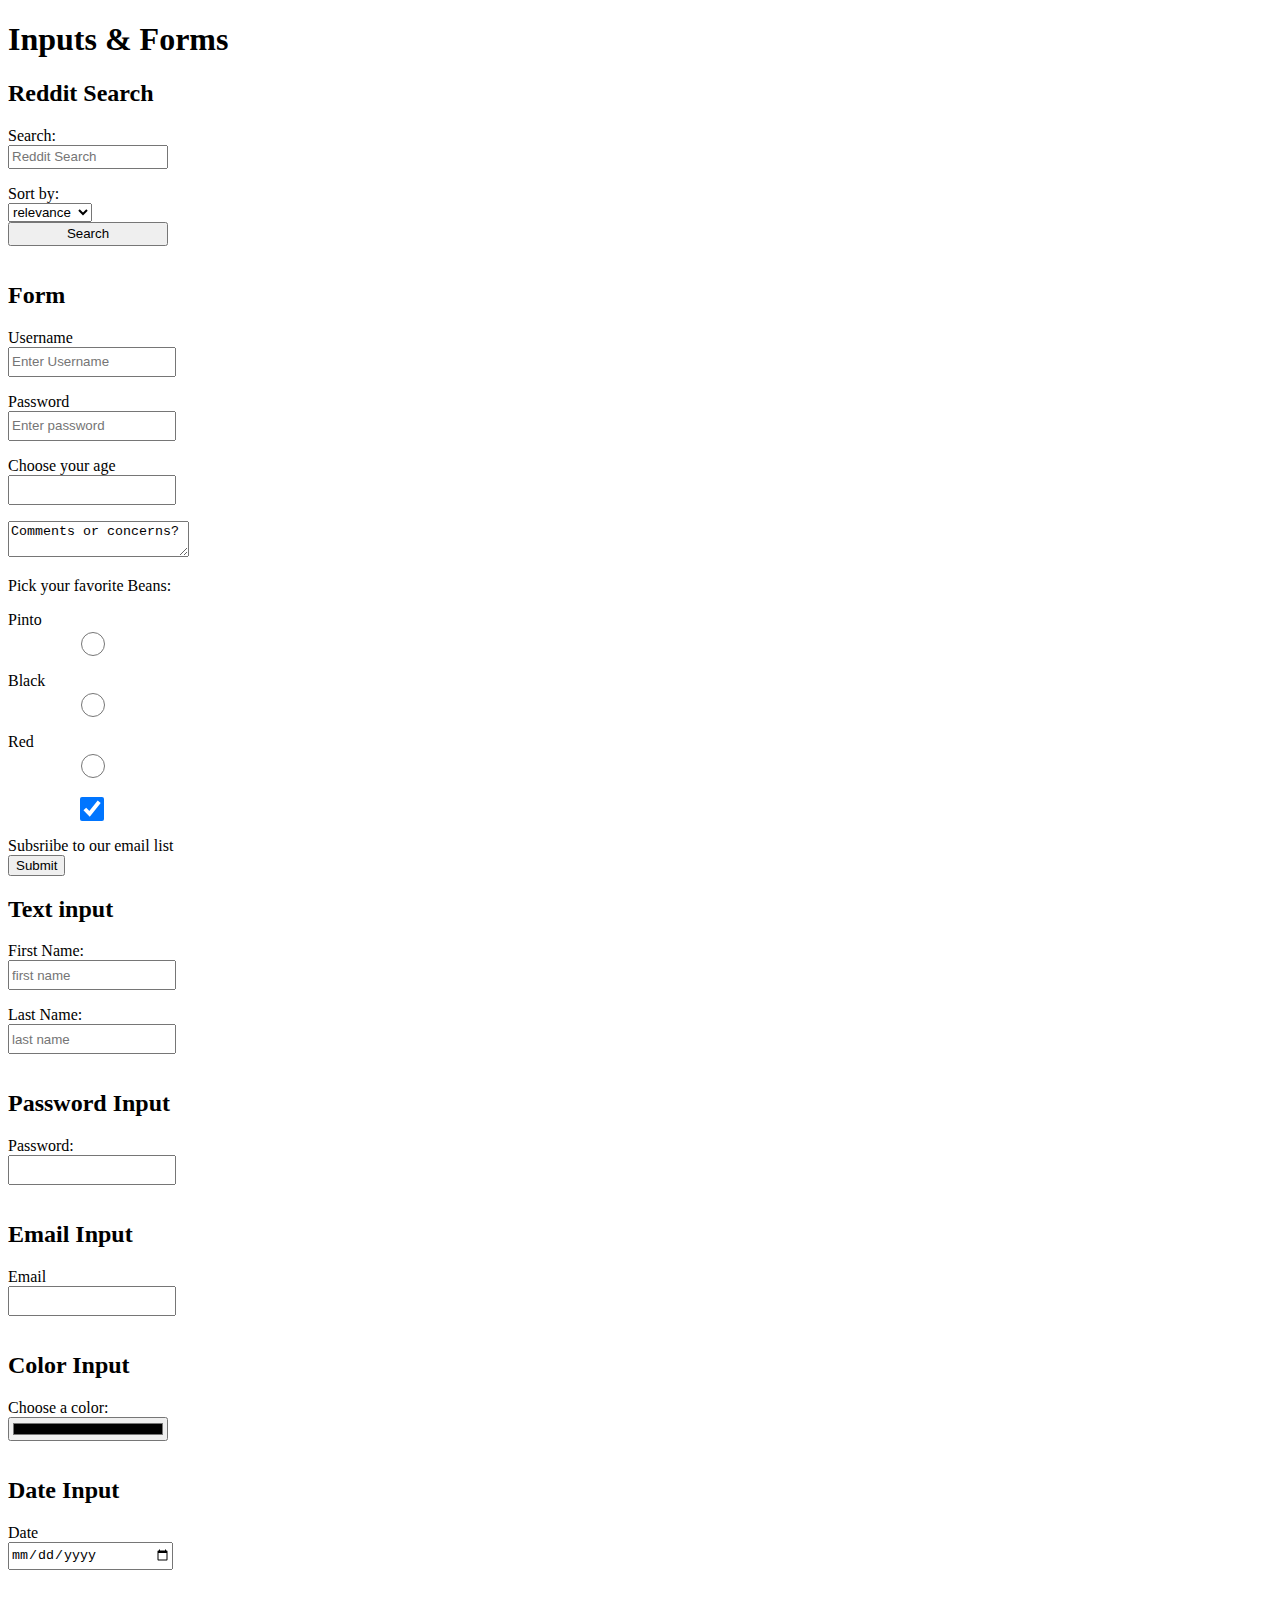
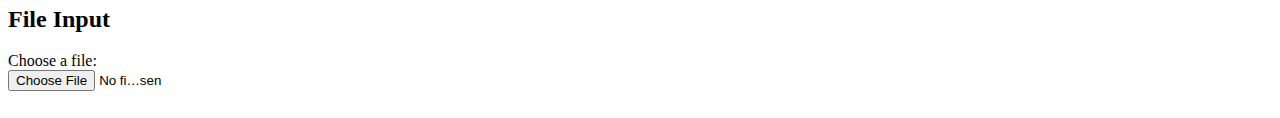
<file: intro-inputs/index.html>
<!DOCTYPE html>
<html lang="en">
  <head>
    <meta charset="UTF-8" />
    <meta name="viewport" content="width=device-width, initial-scale=1.0" />
    <title>Inputs Intro</title>
    <link rel="stylesheet" href="style.css" />
  </head>
  <body>
    <main class="container">
      <header>
        <h1>Inputs & Forms</h1>
      </header>

      <h2>Reddit Search</h2>
      <form action="https://www.reddit.com/search/" method="get">
        <label for="search">Search:</label>
        <input type="search" name="q" id="search" placeholder="Reddit Search" />
        <br />
        <label for="sort">Sort by:</label>
        <select name="sort" id="sort">
          <option value="relevance">relevance</option>
          <option value="hot">hot</option>
          <option value="new">new</option>
          <option value="comments">comments</option>
        </select>
        <br />
        <input type="submit" value="Search" />
      </form>

      <h2>Form</h2>
      <form action="https://www.google.com">
        <label for="username">Username</label>
        <input
          type="text"
          name="username"
          id="username"
          placeholder="Enter Username"
          required
        />
        <label for="password">Password</label>
        <input
          type="password"
          name="password"
          id="password"
          placeholder="Enter password"
          minlength="8"
          required
        />
        <br />
        <label for="age">Choose your age</label>
        <input type="number" name="age" id="age" min="0" max="100" step="10" />
        <br />
        <textarea name="" id="">Comments or concerns?</textarea>
        <br />
        <p>Pick your favorite Beans:</p>
        <label for="pinto">Pinto</label>
        <input type="radio" name="beans" id="pinto" value="pinto" />
        <label for="black">Black</label>
        <input type="radio" name="beans" id="black" value="black" />
        <label for="red">Red</label>
        <input type="radio" name="beans" id="red" value="red" />
        <br />
        <input type="checkbox" name="subscribe" id="subscribe" checked />
        <label for="subscribe">Subsriibe to our email list</label>
        <button type="submit">Submit</button>
      </form>

      <h2>Text input</h2>
      <label for="fname">First Name:</label>
      <input type="text" name="fname" id="fname" placeholder="first name" />

      <label for="lname">Last Name:</label>
      <input type="text" name="lname" id="lname" placeholder="last name" />

      <h2>Password Input</h2>
      <label for="password">Password:</label>
      <input type="password" name="password" id="password" />

      <h2>Email Input</h2>
      <label for="email">Email</label>
      <input type="email" name="email" id="email" />

      <h2>Color Input</h2>
      <label for="color">Choose a color:</label>
      <input type="color" name="color" id="color" />

      <h2>Date Input</h2>
      <label for="date">Date</label>
      <input type="date" name="date" id="date" />

      <h2>File Input</h2>
      <label for="file">Choose a file:</label>
      <input type="file" name="file" id="file" />
      <!-- <label for="city">City:</label>
      <input type="text" placeholder="city" id="city" name="city" /> -->
    </main>
  </body>
</html>
</file>
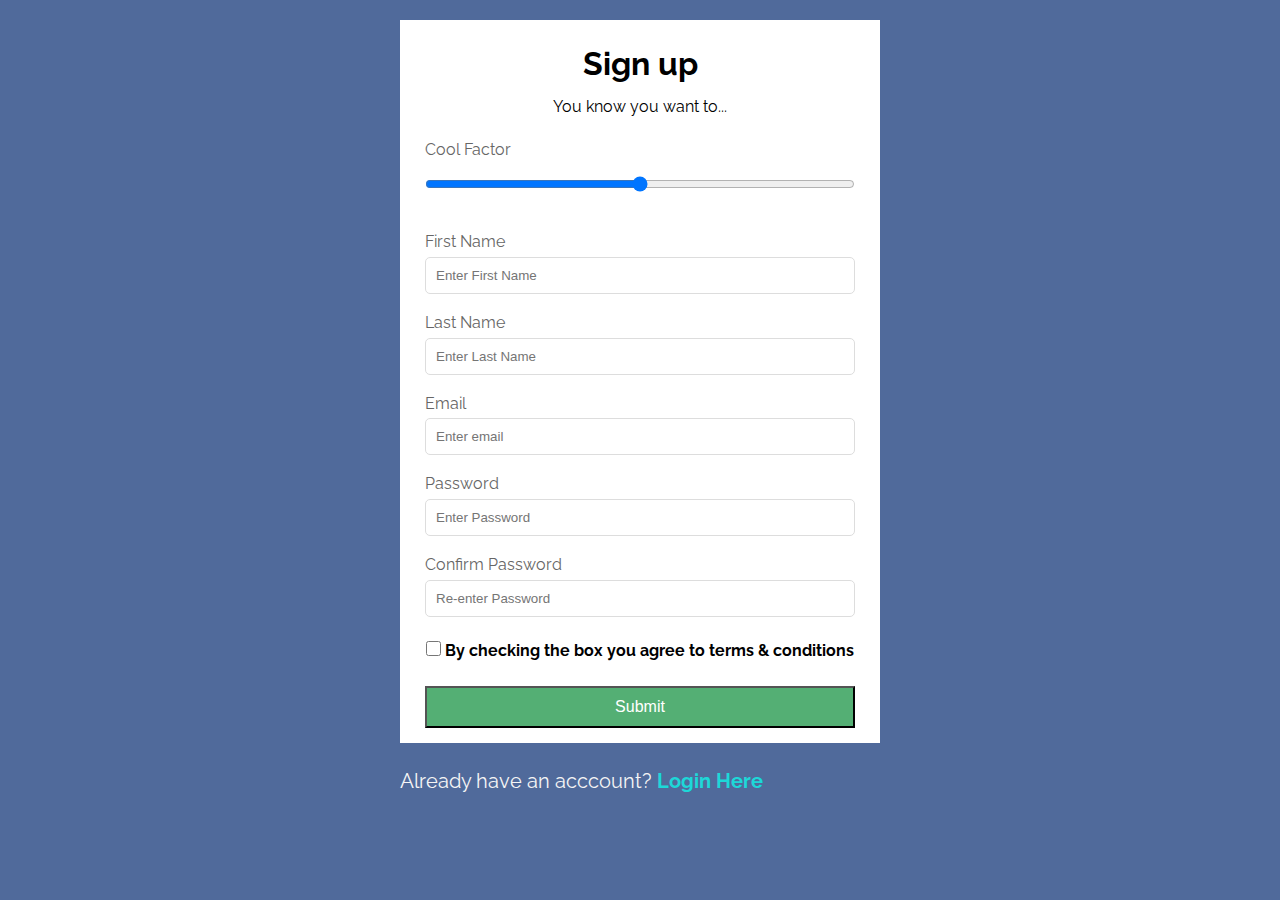
<file: sign-up-form/index.html>
<!DOCTYPE html>
<html lang="en">
  <head>
    <meta charset="UTF-8" />
    <meta name="viewport" content="width=device-width, initial-scale=1.0" />
    <title>Sign-up</title>
    <link
      href="https://fonts.googleapis.com/css2?family=Raleway&display=swap"
      rel="stylesheet"
    />
    <link rel="stylesheet" href="style.css" />
  </head>
  <body>
    <main class="container">
      <section class="form-wrap">
        <header>
          <h1>Sign up</h1>
          <p>You know you want to...</p>
        </header>

        <form action="https://formspree.io/f/{form_id}" method="POST">
          <div class="form-group">
            <label for="range">Cool Factor</label>
            <input type="range" name="range" id="range" required />
          </div>
          <div class="form-group">
            <label for="first-name">First Name</label>
            <input
              type="text"
              name="firstName"
              id="first-name"
              placeholder="Enter First Name"
              required
            />
          </div>
          <div class="form-group">
            <label for="last-name">Last Name</label>
            <input
              type="text"
              name="lastName"
              id="last-name"
              placeholder="Enter Last Name"
              required
            />
          </div>
          <div class="form-group">
            <label for="email">Email</label>
            <input
              type="email"
              name="email"
              id="email"
              placeholder="Enter email"
            />
          </div>
          <div class="form-group">
            <label for="password">Password</label>
            <input
              type="password"
              name="password"
              id="password"
              placeholder="Enter Password"
            />
          </div>
          <div class="form-group">
            <label for="password2">Confirm Password</label>
            <input
              type="password"
              name="password2"
              id="password2"
              placeholder="Re-enter Password"
            />
          </div>
          <div class="terms">
            <input type="checkbox" name="terms" id="terms" />
            <label for="terms"
              >By checking the box you agree to terms & conditions</label
            >
          </div>

          <button type="submit">Submit</button>
        </form>
      </section>

      <footer>
        <p>Already have an acccount? <a href="#">Login Here</a></p>
      </footer>
    </main>
  </body>
</html>
</file>
<file: intro-inputs/style.css>
label {
  display: block;
}

input {
  width: 10rem;
  height: 1.5rem;
  margin-bottom: 1rem;
}
</file>
<file: sign-up-form/style.css>
* {
  box-sizing: border-box;
  margin: 0;
  padding: 0;
}

html {
  font-size: 62.5%;
}

body {
  font-family: 'Raleway', sans-serif;
  background-color: #506a9b;
  line-height: 1.8;
  font-size: 1.6rem;
}

a {
  text-decoration: none;
}

.container {
  margin: 1rem auto;
  max-width: 50rem;
  padding: 1rem;
}

.form-wrap {
  background: #fff;
  padding: 1.5rem 2.5rem;
}

.form-wrap h1,
header p {
  text-align: center;
}

.form-wrap .form-group {
  margin-top: 1.5rem;
}

.form-wrap .form-group label {
  display: block;
  color: #666;
}

.form-wrap .form-group input {
  width: 100%;
  padding: 1rem;
  border: #ddd 1px solid;
  border-radius: 5px;
}

.form-wrap .form-group input:focus {
  border: 1px solid #b7e4c7;
}

.form-wrap button {
  width: 100%;
  padding: 1rem;
  margin-top: 2rem;
  background-color: #54af74;
  color: #fff;
  cursor: pointer;
  font-size: 1.6rem;
}

.terms {
  padding-top: 2rem;
  width: 100%;
  font-weight: bold;
  text-align: center;
}

input[type='checkbox'] {
  width: 1.5rem;
  height: 1.5rem;
}

footer {
  color: whitesmoke;
  font-size: 2rem;
  margin-top: 2rem;
}

footer a {
  font-weight: bold;
  color: rgb(29, 216, 216);
}
</file>
